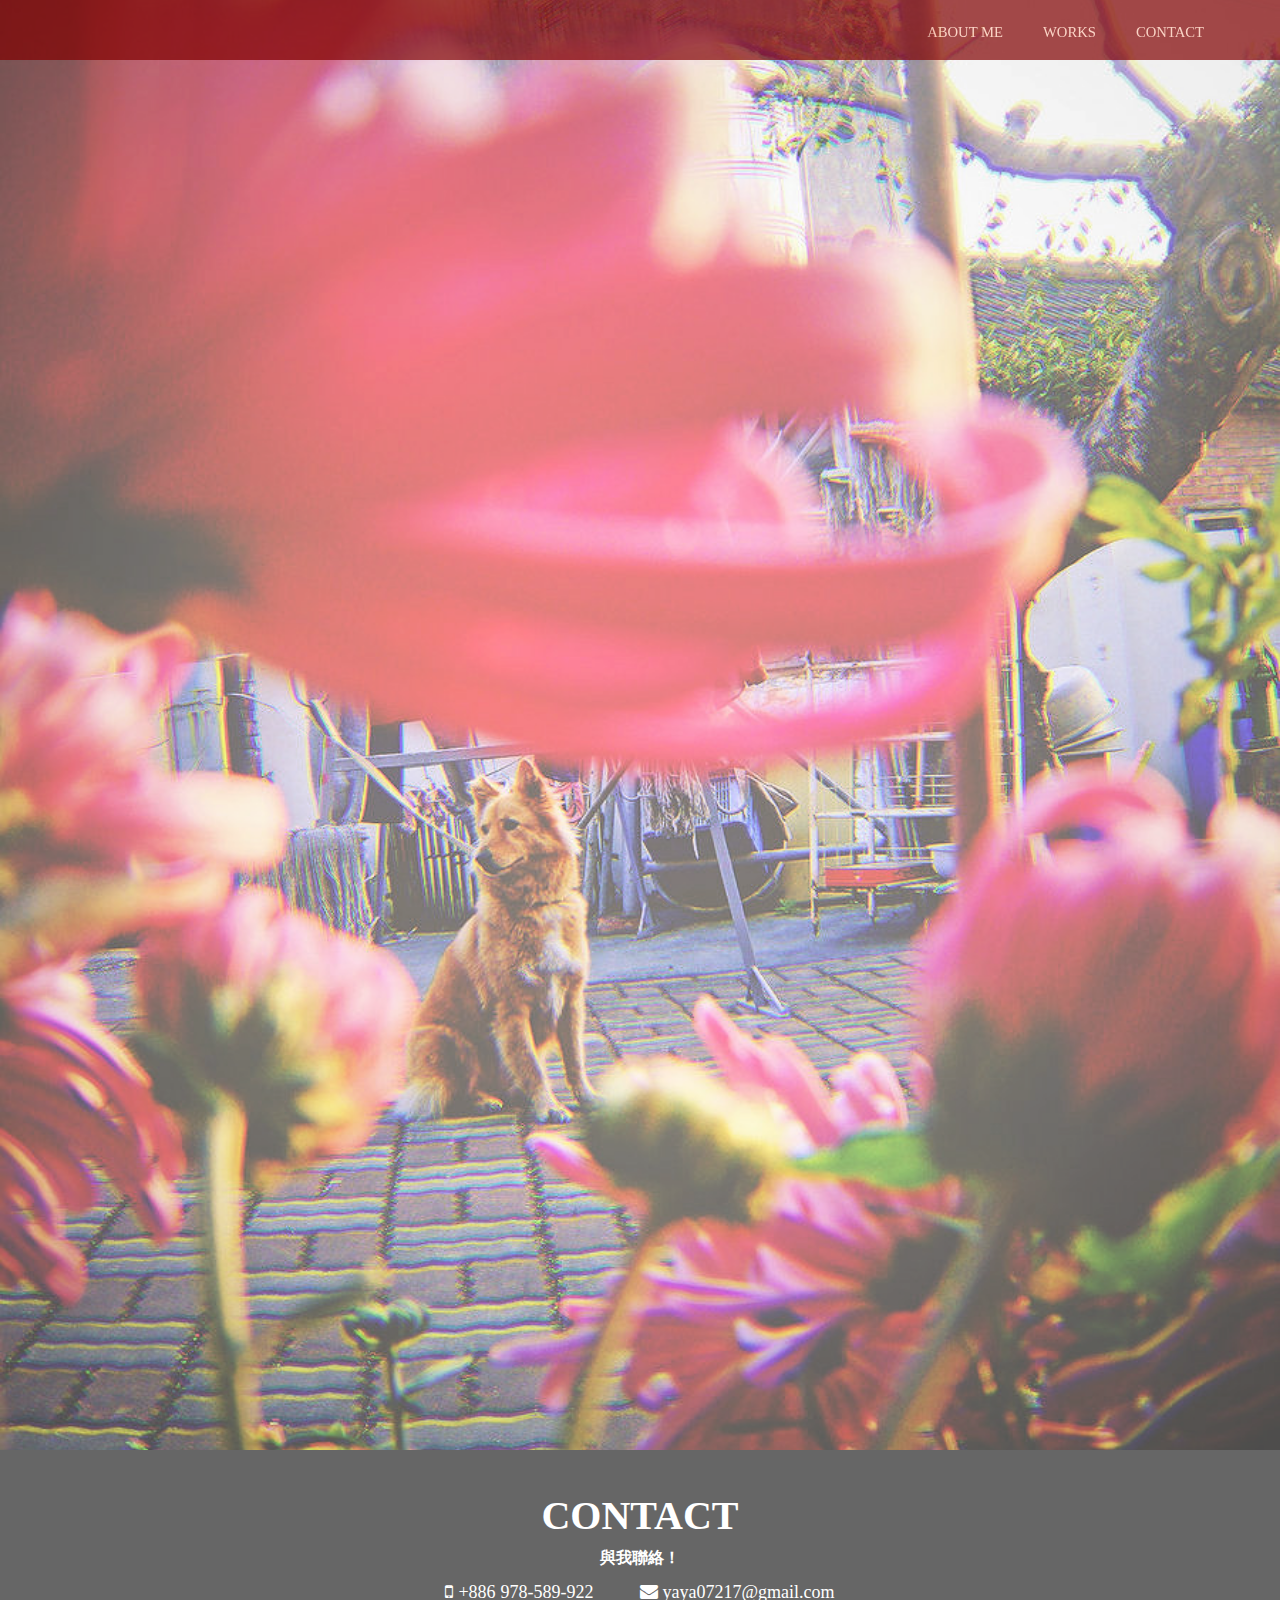
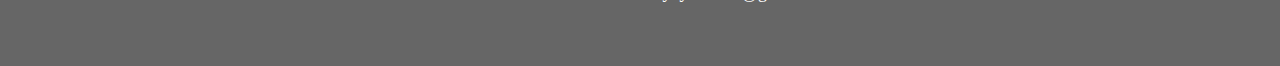
<file: index.html>
<!DOCTYPE html>
<html lang="en">
<head>
  <meta charset="UTF-8">
  <title>hello</title>
   <link rel="stylesheet" href="css/animate.css">
   <link rel="stylesheet"
  href="https://cdnjs.cloudflare.com/ajax/libs/animate.css/3.5.2/animate.min.css">

  <link rel="stylesheet" href="plugins/icon/css/font-awesome.min.css">


  <link rel="stylesheet" href="css/normalize.css">
 <link rel="stylesheet" href="css/style.css">

</head>

<body>

 <div class="wrapper">

 	<header>
	<div class="header">
		<div class="navbar">
		<div class="container">
			<!-- <a href="#footer" class="btn">ABOUT ME</a> -->
			<ul id="popup-menu" class="menu">
				        <li class="menu-item">
							<a href="about me.html" target="_blank">ABOUT ME</a>
						</li>

						<li class="menu-item">
							<a href="works -發布網站測試.html" target="_blank">WORKS</a>
							<ul>
                               <li><a href="works -發布網站測試.html">Design</a></li>
                               <li><a href="works -發布網站測試.html">Fine Art</a></li>
                            </ul>
						</li>

						<li class="menu-item">
							<!-- <a href="#footer" class="btn">ABOUT ME</a> -->
							<a href="#footer" class="">CONTACT</a>
						

						</li>
			    </ul>
			      </div>
  </div>
  </div>
  </header>



  </div>


<!--  main -->
 		<section class="main">



<!-- jumbotron -->

<div class="hero jumbotron">
 				
 					
 				</div>
 			</div>



  </div>

<!-- footer -->
<div id="footer" class="footer" >

 				<div class="container">
 					<div class=" animated infinite fadeInRight" style="animation-duration:3s;animation-iteration-count:1">
 					<div class="section-intro">
 						<h2 id="contact" class="title">CONTACT<h2>
 						<p class="description">與我聯絡！</p>
 					<div>
						<i class="fa fa-mobile " aria-hidden="true">  +886 978-589-922   </i>
 						<i class="fa fa-envelope" aria-hidden="true">           yaya07217@gmail.com</i>
 				    </div>
                    </div>
 					</div>
 				</div>
 				
 			
 				
 </div>

<!-- js -->





</body>
</html>
</file>
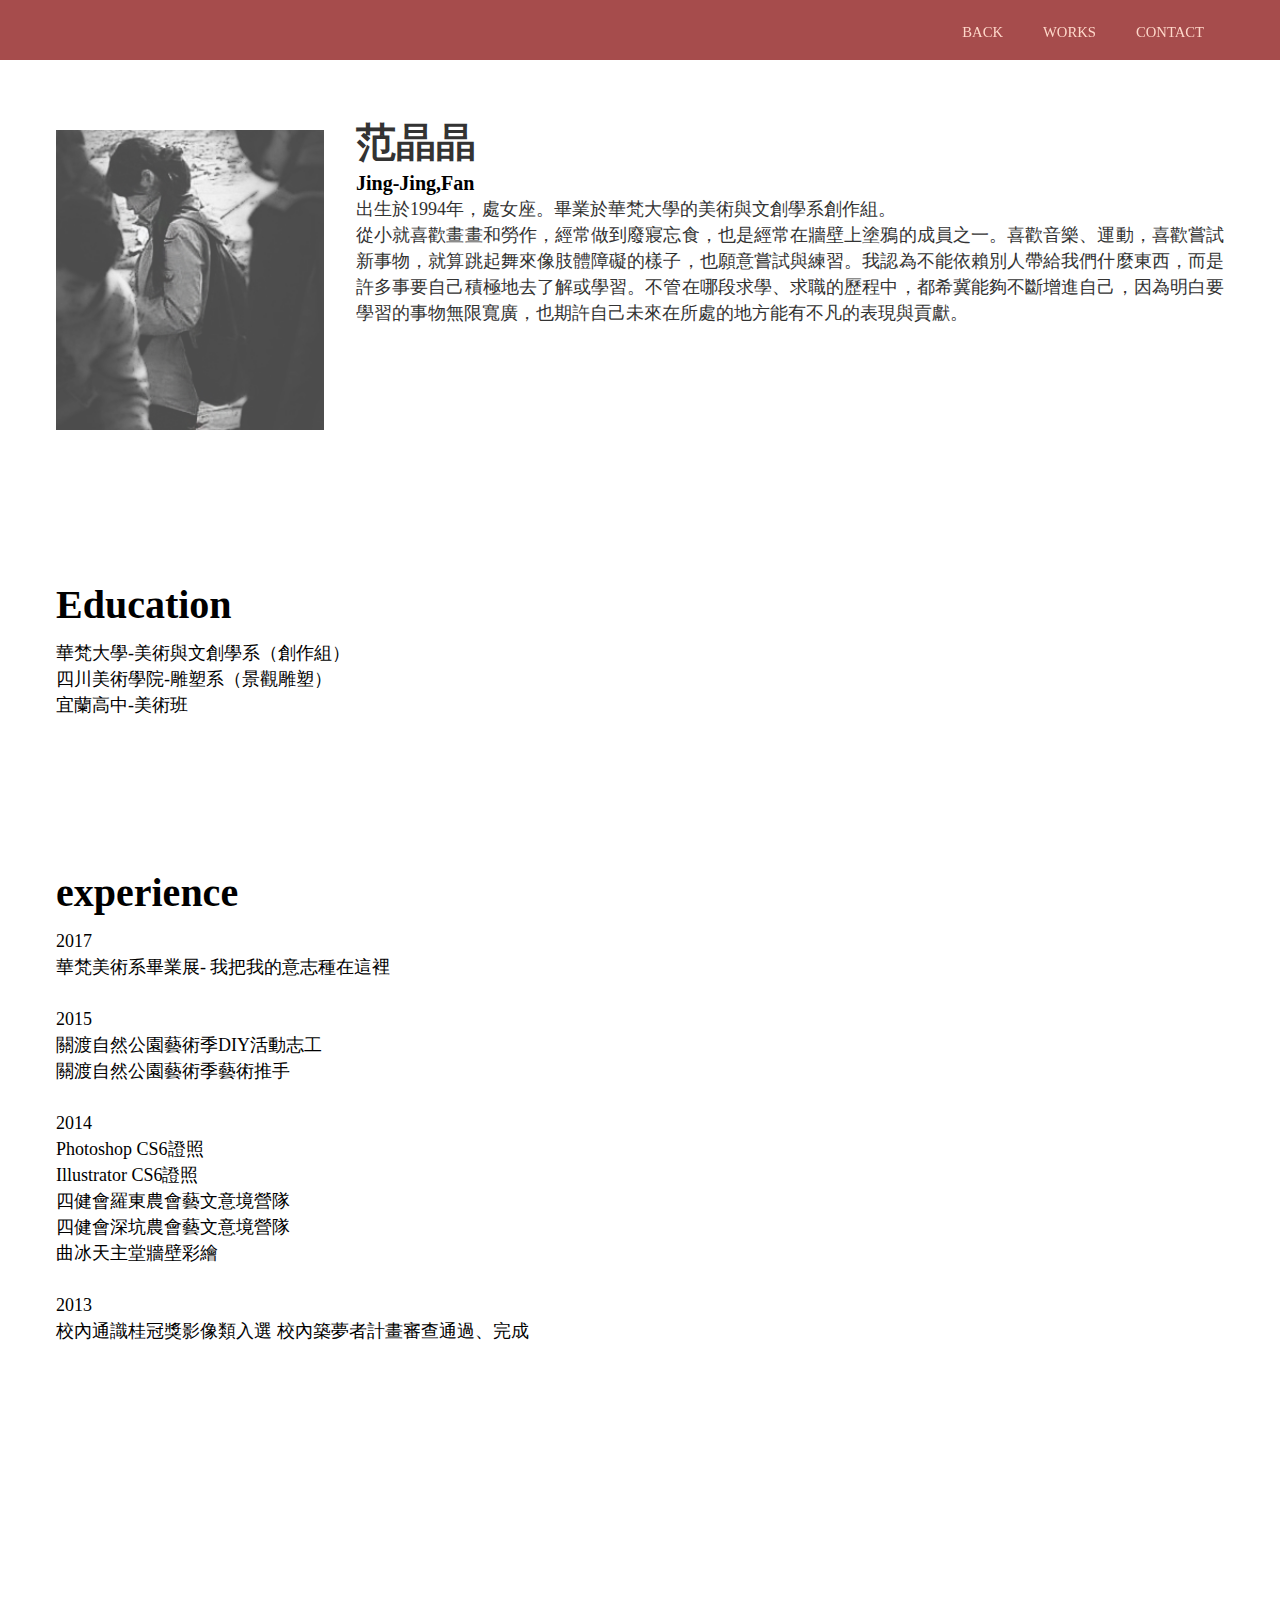
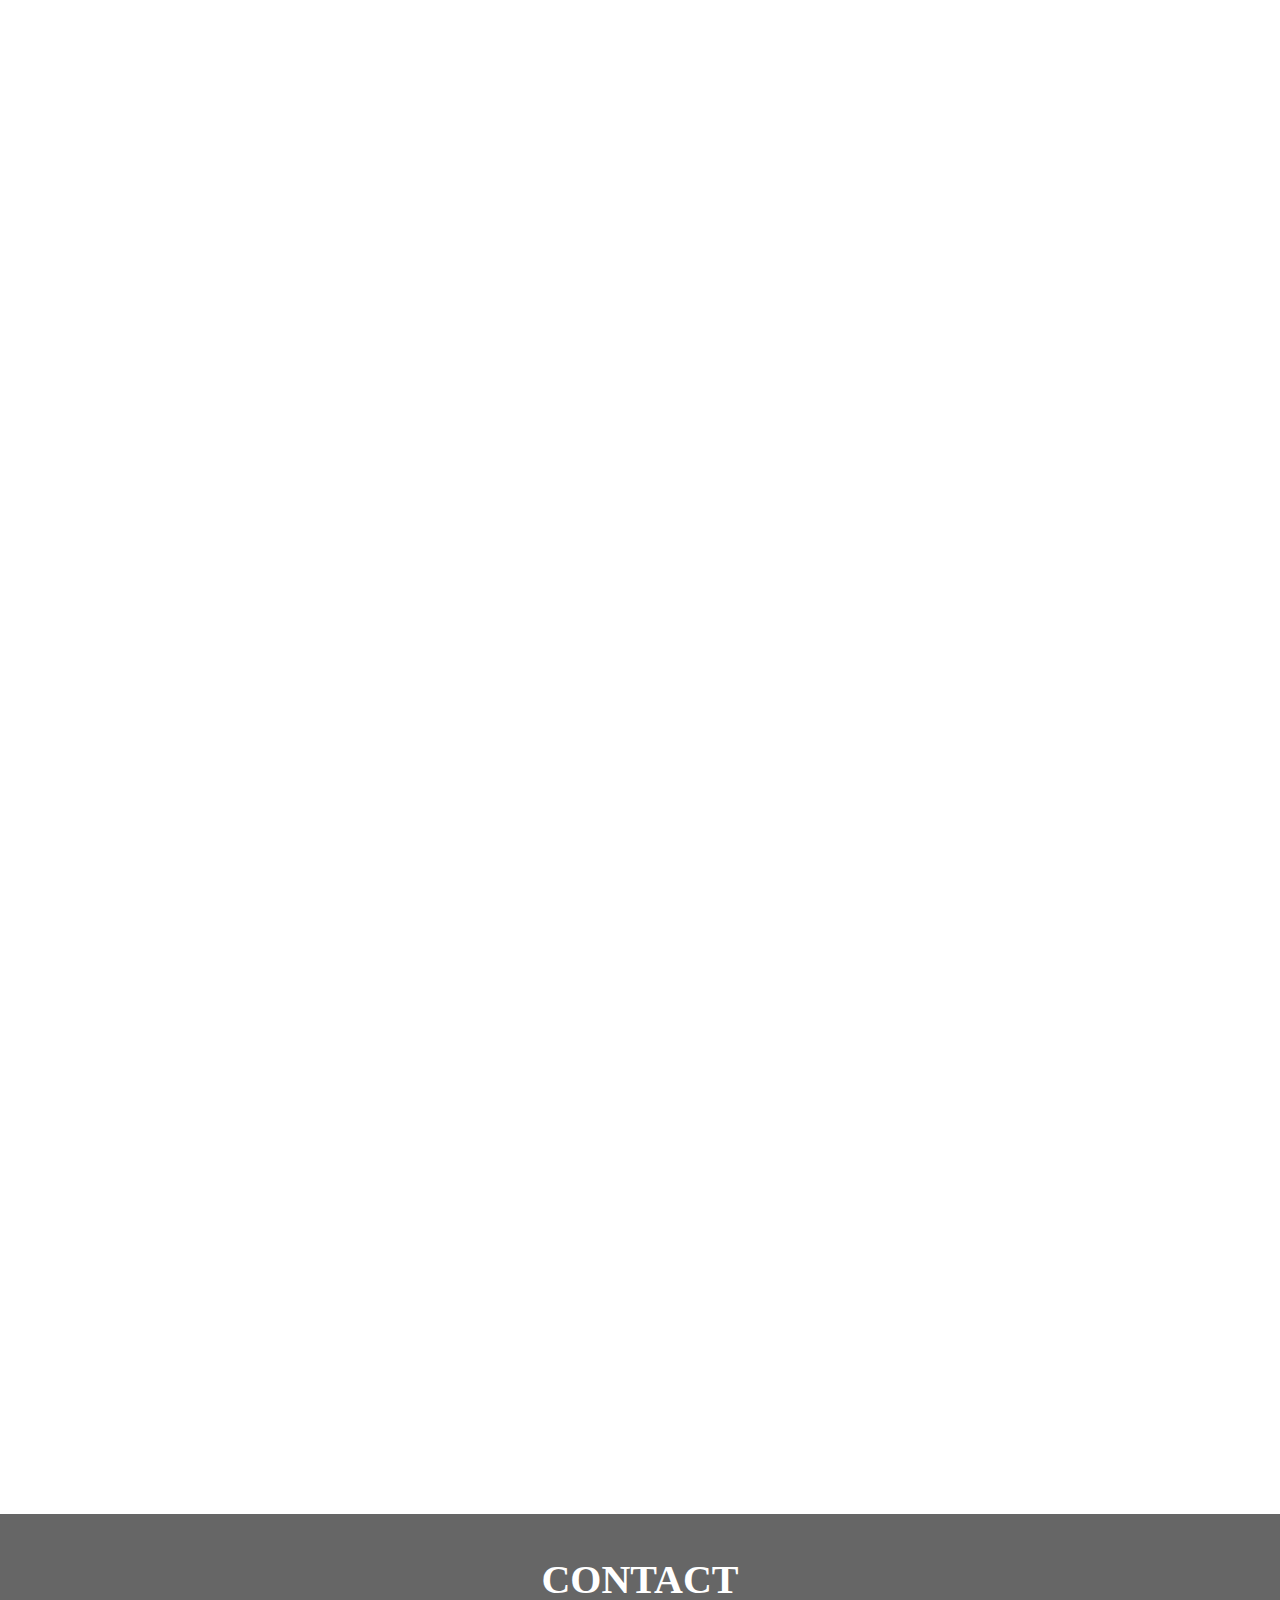
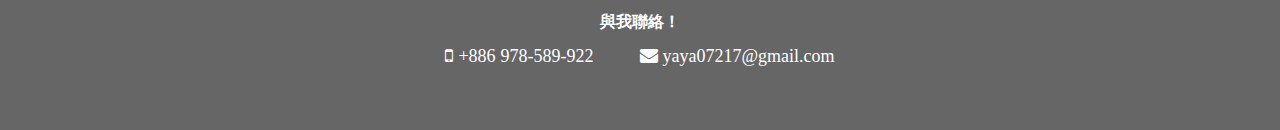
<file: about me.html>
<!DOCTYPE html>
<html lang="en">
<head>
	<meta charset="UTF-8">
	<title>about me</title>
	<link rel="stylesheet" href="css/animate.css">
   <link rel="stylesheet"
  href="https://cdnjs.cloudflare.com/ajax/libs/animate.css/3.5.2/animate.min.css">

	<link rel="stylesheet" href="plugins/icon/css/font-awesome.min.css">
	<link rel="stylesheet" href="css/normalize.css">
	<link rel="stylesheet" href="css/style.css">
</head>
<div class="wrapper">

 	<header>
	<div class="header">
		<div class="navbar">
		<div class="container">
			<!-- <a href="#footer" class="btn">ABOUT ME</a> -->
			<ul id="popup-menu" class="menu">
				        <li class="menu-item">
							<a href="index.html" target="_blank">BACK</a>
						</li><!-- <a href="about me.html" target="_blank">dddd</a> -->

						<li class="menu-item">
							<a href="works -發布網站測試.html" target="_blank">WORKS</a>
							<ul>
                               <li><a href="#">Design</a></li>
                               <li><a href="#">Fine Art</a></li>
                               </ul>
						</li>

						<li class="menu-item">
							<!-- <a href="#footer" class="btn">ABOUT ME</a> -->
							<a href="#footer" class="btn">CONTACT</a>
						

						</li>
			    </ul>
			      </div>
  </div>
  </div>
  </header>

  </div>
<!-- main -->


<div class="about-main">
<!-- diasribe -->
    
<!-- Start about -->
			<div id="about" class="hero hero-bgc-gray">
				<div class="container">
					<div class="row">
						<div class="col-lg-3 col-md-12">
							<div class="image-container">
								<div class="image" style="background-image: url(img/me.jpg)"></div>
							</div>
						</div>
						<div class="col-lg-9 col-md-12">
							<div class="about-preview">
								<h1 class="title">范晶晶</h1>
								<h2 class="subtitle">Jing-Jing,Fan</h2>
								<p class="description">出生於1994年，處女座。畢業於華梵大學的美術與文創學系創作組。<br>從小就喜歡畫畫和勞作，經常做到廢寢忘食，也是經常在牆壁上塗鴉的成員之一。喜歡音樂、運動，喜歡嘗試新事物，就算跳起舞來像肢體障礙的樣子，也願意嘗試與練習。我認為不能依賴別人帶給我們什麼東西，而是許多事要自己積極地去了解或學習。不管在哪段求學、求職的歷程中，都希冀能夠不斷增進自己，因為明白要學習的事物無限寬廣，也期許自己未來在所處的地方能有不凡的表現與貢獻。</p>	
							</div>
						</div>			
					</div>
				</div>
			</div>

<!-- education -->
<div id="about" class="hero hero-bgc-gray">
				<div class="container">
					
					<div class="row">
						<div class="col-lg-9 col-md-12">
							<div class="about-edu">
								<h1 class="title">Education</h1>
								<p class="description">華梵大學-美術與文創學系（創作組）<br>四川美術學院-雕塑系（景觀雕塑）<br>宜蘭高中-美術班<br></p>	
							</div>
							</div>
						</div>			
					</div>
				</div>
			

<!-- experience-->
<div id="about" class="hero hero-bgc-gray">
				<div class="container">
					<div class="row">
						<div class="col-lg-9 col-md-12">
							<div class="about-ex">
								<h1 class="title">experience</h1>
								<p class="description">2017<br>華梵美術系畢業展-
我把我的意志種在這裡<br><br>2015<br>關渡自然公園藝術季DIY活動志工
<br>關渡自然公園藝術季藝術推手<br><br>2014<br>Photoshop CS6證照<br>
Illustrator CS6證照<br>四健會羅東農會藝文意境營隊<br>四健會深坑農會藝文意境營隊
<br>曲冰天主堂牆壁彩繪<br><br>2013<br>校內通識桂冠獎影像類入選
校內築夢者計畫審查通過、完成
</p>	
							</div>
						</div>			
					</div>
				</div>
			
</div>
<!-- 技能 skills-->
    </div>




</div>

</div>
<!-- footer -->

<div id="footer" class="footer" >
 				<div class="container">
 					<div class=" animated infinite bounce up" style="animation-duration:2s;animation-iteration-count:1">
 					<div class="section-intro">
 						<h2 id="contact" class="title">CONTACT<h2>
 						<p class="description">與我聯絡！</p>
 					<div>
						<i class="fa fa-mobile " aria-hidden="true">  +886 978-589-922   </i>
 						<i class="fa fa-envelope" aria-hidden="true">           yaya07217@gmail.com</i>
 				    </div>

 					</div>
 					</div>
 				</div>			
 </div>



<body>
	
</body>




</html>
</file>
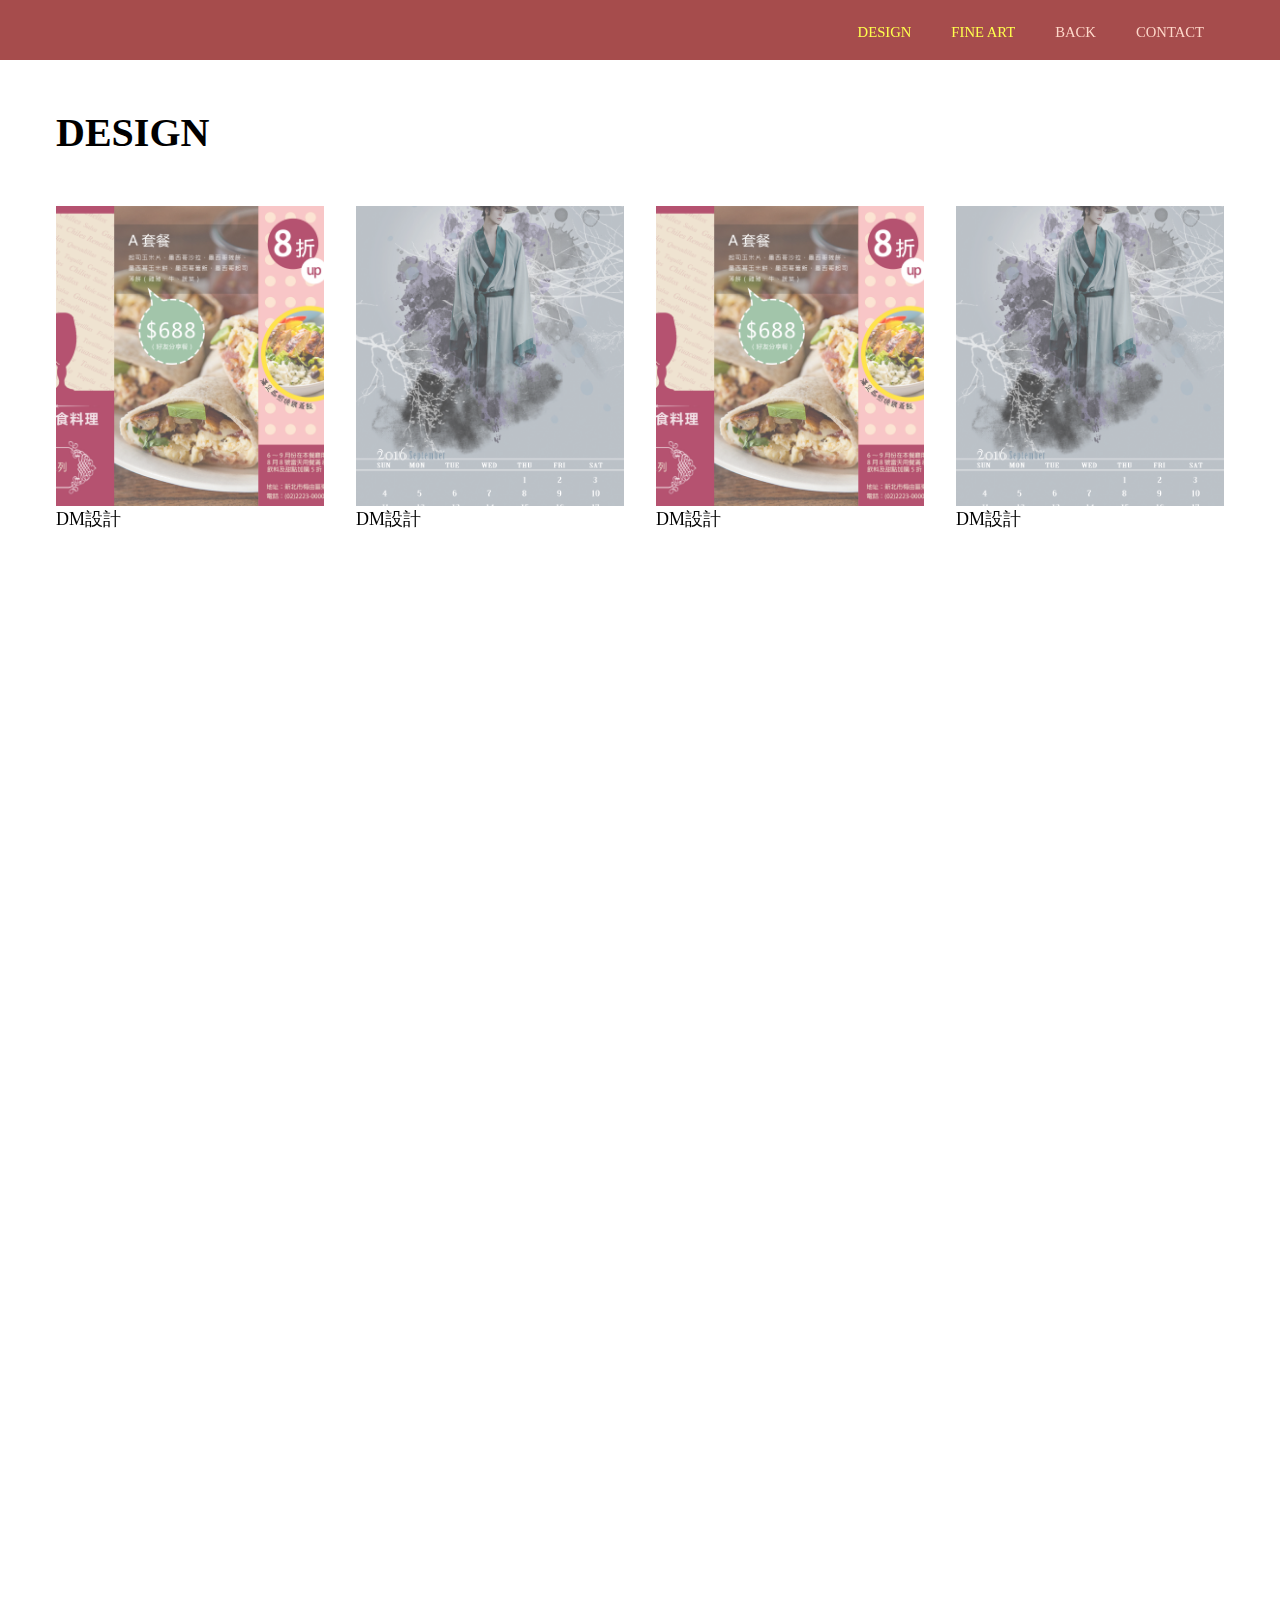
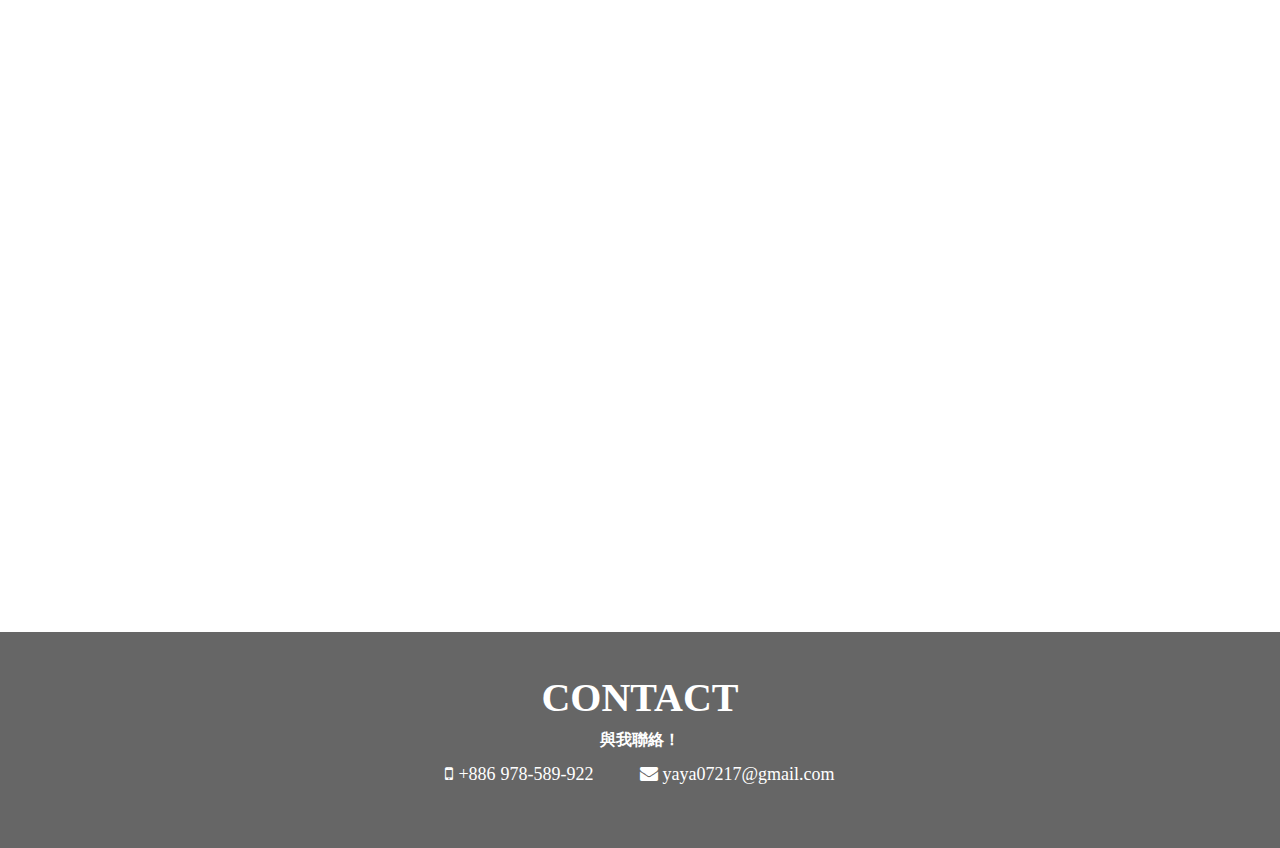
<file: works -發布網站測試.html>
<!DOCTYPE html>
<html lang="en">
<head>
	<meta charset="UTF-8">
	<meta property="og:url" content="http://www.nytimes.com/2015/02/19/arts/international/when-great-minds-dont-think-alike.html" />
	<meta property="og:type" content="article" />
	<meta property="og:title" content="When Great Minds Don’t Think Alike" />
	<meta property="og:description" content="How much does culture influence creative thinking?" />
	<meta property="og:image" content="http://static01.nyt.com/images/2015/02/19/arts/international/19iht-btnumbers19A/19iht-btnumbers19A-facebookJumbo-v2.jpg" />
	
	<title>worksss</title>
		<link rel="stylesheet" href="css/normalize.css">
	<link rel="stylesheet" href="css/animate.css">
   <link rel="stylesheet"
  href="https://cdnjs.cloudflare.com/ajax/libs/animate.css/3.5.2/animate.min.css">
	<link rel="stylesheet" href="plugins/icon/css/font-awesome.min.css">
<link rel="stylesheet" href="plugins/OwlCarousel2/assets/owl.carousel.css">
<link rel="stylesheet" href="plugins/fancybox-master/jquery.fancybox.css">
	<link rel="stylesheet" href="css/style.css">

</head>
<body>
<div class="wrapper">

 	<header>
	<div class="header">
		<div class="navbar">
		<div class="container">
			<!-- <a href="#footer" class="btn">ABOUT ME</a> -->
			<ul id="popup-menu" class="menu">
				<li class="works-item">
							<a href="">DESIGN</a>
						</li>

						<li class="works-item">
						<a href="">FINE ART</a>
						</li>

				        <li class="menu-item">
							<a href="index.html" target="_blank">BACK</a>
						</li>
						<li class="menu-item">	
							<a href="#footer" class="btn">CONTACT</a>
						</li>
			    </ul>
			      </div>
  </div>
  </div>
  </header>

 


<!-- main -->
<div class="about-main">


<!-- design tt-->
<div class="js-moveInUp">
<div id="design" class="hero hero-bgc-gray">
				<div class="container">
					
					<div class="row">
						<div class="col-lg-9 col-md-12">
							<div class="works-ds">
								<h1 class="title">DESIGN</h1>
									
							</div>
							</div>
						</div>			
					</div>
				</div>
				</div>


<!-- design -->

<!-- <div id="design" class="hero hero-bgc-gray"> -->
	<div class="container">
<div class="owl-carousel owl-theme js-moveInUp">
	
<div class="list-item">
	<a href="img/design/img-1.jpg" data-fancybox="group1" class="image-container">
		<div class="image" style="background-image: url('img/design/img-1.jpg')"></div>
	</a>
	<p class="description">DM設計</p>

</div>

<div class="list-item">
	<a href="img/design/img-3.jpg" data-fancybox="group1" class="image-container">
		<div class="image" style="background-image: url('img/design/img-3.jpg')"></div>
	</a>
<p class="description">DM設計</p>

 </div>
</div>





 				
<!-- fine art -->
		

</div>
<!-- </div> -->
 </div>

<!-- footer -->
<div id="footer" class="footer" >

 				<div class="container">
 					<div class=" animated infinite bounce up" style="animation-duration:2s;animation-iteration-count:1">
 					<div class="section-intro">
 						<h2 id="contact" class="title">CONTACT<h2>
 						<p class="description">與我聯絡！</p>
 					<div>
						<i class="fa fa-mobile " aria-hidden="true">  +886 978-589-922   </i>
 						<i class="fa fa-envelope" aria-hidden="true">           yaya07217@gmail.com</i>
 				    </div>
 				    

 					</div>
 					</div>
 				</div>				
 </div>

 <!-- script -->
 <script src="plugins/jquery/jquery-3.2.1.min.js"></script>
 <script src="plugins/scrollreveal/scrollreveal.min.js"></script>

<script src="plugins/OwlCarousel2/owl.carousel.min.js"></script>
<script src="plugins/fancybox-master/jquery.fancybox.min.js"></script>

<script>
$(document).ready(function(){

		// Scrollreveal initialize
		window.sr = ScrollReveal({
			reset: true,
			duration: 800,
			distance: '100px',
			mobile: false
		});
		sr.reveal('.js-moveInUp');
		sr.reveal('.js-moveInRight',{
			origin: 'left'
		});
		sr.reveal('.js-moveInLeft',{
			origin: 'right'
		});
		sr.reveal('.index-service .js-moveInUp',100);
		sr.reveal('.menu-list-1 .js-moveInUp',100);
		sr.reveal('.menu-list-2 .js-moveInUp',100);
		sr.reveal('.index-contact .js-moveInUp',200);

		// Owl-carousel initialize
		$(".owl-carousel").owlCarousel({
			loop: true,
			margin: 32,
			nav: true,
			responsive:{
		        0:{
		            items:2
		        },
		        769:{
		            items:4
		        }
		    }
		});

       		// fancybox option
		$("[data-fancybox]").fancybox({
			loop : true,
			buttons : [
		        // 'slideShow',
		        // 'fullScreen',
		        // 'thumbs',
		        // 'share',
		        'close'
		    ],
		    infobar : false
		});

	})
		

</script>


	
</body>




</html>
</file>
<file: css/style.css>
*{
	box-sizing: border-box;
	position: relative;

}
html,body{
	font-family: 微軟正黑體;
	font-size: 11pt ;
}
h1,h2,h3,h4,h5,h6,p{
	padding: 0;
	margin: 0;
}

ul{
	list-style: none;
	margin: 0;
	padding: 0;
}
a{
	text-decoration: none;
	color: blue;
}

ul li ul {
  position: absolute;
  width: ;
  display: none;
}
ul li ul li a {display:block !important;} 
ul li:hover {background:black;}
ul li:hover ul {display: block;


	}


/*------------------------------------*\
    Layout
\*------------------------------------*/

  	.wrapper{
			height: : 200px;
			overflow: hidden;
		}
		.header{
			position: fixed;
			width: 100%;
			z-index: 200;
		}
		.navbar{
             background-color: #000;
             height:  50px;
             transition: all 0.3s; 
		}
		.container{
	max-width: 1200px;
	/*border: 1px solid #ccc;*/
	margin: 0 auto;
	padding-left: 16px;
	padding-right: 16px;
}
.container:after{
	content: "";
	display: block;
	clear: both;
}

.navbar{
	height: 60px;
	background-color: #800000;
	opacity:0.7;
	
}
.navbar .menu{
	float: right;
}

.navbar .menu .menu-item{
	float: left;
	
}
.navbar .menu .menu-item a{
	display: inline-block;
	color: #FFC8B4;
	line-height: 24px;
	padding: 20px 20px;
	transition: all 0.3s;
}
.navbar .menu .menu-item a:hover{
	color: #00DDAA;
	line-height: 40px;

}
.navbar .menu .works-item a:active {
    color: white;
}

/*works頁面選單*/
.navbar .menu .works-item{
	float: left;
	
}
.navbar .menu .works-item a{
	display: inline-block;
	color:yellow;
	line-height: 24px;
	padding: 20px 20px;
	transition: all 0.3s;
}
.navbar .menu .works-item a:hover{
	color: #00DDAA;
	line-height: 40px;

}
.navbar .menu .works-item a:active {
    color: white;
}




/* hero */
.hero{
	padding-top: 70px;
	padding-bottom: 70px;
}
/*@media (max-width: 768px){
	.hero{
		padding: 80px 0;
	}
}*/
.hero-bgc-grey{
	background-color: #efefef;

}
.hero-bgc-white{
	background-color: #fefefe;

}

/* about-preview */
@media (max-width: 768px){
	.about-preview{
		margin-bottom: 48px;
	}
}
.about-preview .title{
	font-size: 32px;
	margin-bottom: 24px;
	margin-top: 10px;
	color: #333;
}
@media (max-width: 992px){
	.about-preview .title{
		margin-top: 0;
	}
}
.about-preview .description{
	color: #333;
	line-height: 32px;
	margin-bottom: 24px;
	text-align: justify;
}


/*about-row&col*/
.col{
	display: block;
	vertical-align: top;
	width: 60%;
	padding: 50px;
}

.row{
	margin: 0 -16px;
}
.row:after{
	content: "";
	display: block;
	clear: both;
}
.col-lg-6,.col-lg-4,.col-lg-3,.col-lg-9{
	float: left;
	/*border: 1px solid #000;*/
	padding: 0 16px;
}
.col-lg-4{
	width: 33.33333%;
}
.col-lg-3{
	width: 25%;
}
.col-lg-9{
	width: 75%;
}
@media (max-width: 768px){
	.col-md-12{
		width: 100%;
	}
	.col-md-6{
		width: 50%;
	}
}
@media (max-width: 576px){
	.col-sm-12{
		width: 100%;
	}
}


/*jumbotron*/

.jumbotron{
	background-image: url('../img/img2.jpg');
	background-position: center;
	background-size: cover;	
	padding-top: 150px;
	padding-bottom: 1300px;
	opacity:0.7;
	
}

/*about-main*/
.about-main{
	background-position: center;
	background-size: cover;
	padding-top: 60px;
	padding-bottom: 6500px;
	}
.about-main .title{
	font-size: 40px;
	line-height: 6px;
}

.about-main .subtitle{
	font-size: 20px;
	line-height: 26px;
}
.about-main .description{
	font-size: 18px;
	line-height: 26px;
}

/*discribe******/

/*Start about*/

/* image-container */
.image-container{
	width: 100%;
	height: 300px;
	display: block;
}
.image-container:before{
	content: "";
	display: block;
	width: 100%;
	padding-top: 75%;
}
.image-container .image{
	position: absolute;
	top: 0;
	left: 0;
	width: 100%;
    height:100%;
	background-size: cover;
	background-repeat: no-repeat;
	background-position: center;
	opacity:0.7;
}




/*Education*/
.about-edu .title {
	line-height: 70px;
}
.about-edu .description{
		font-size: 18px;
	line-height: 26px;
}

/*experience*/
.about-ex .title{
	line-height: 70px;
}

/*******WORKS*******/
/*design*/
.works-design{
	
}

/*service*/
/* service-item */
@media (max-width: 768px){
	.service-item{
		margin-bottom: 48px;
	}
}
.service-item .title{
	font-size: 24px;
	color: #333;
	margin-bottom: 8px;
	margin-top: 16px;

	white-space: nowrap;
	text-overflow: ellipsis;
	overflow: hidden;
}
.service-item .subtitle{
	font-size: 14px;
	color: #d5a26f;
	margin-bottom: 16px;
}
.service-item .description{
	color: #333;
	line-height: 24px;
	font-size: 16px;
	text-align: justify;
	margin-bottom: 24px;

	height: 72px;
	overflow: hidden;
}


/* menu-list */
.menu-list{
	margin-bottom: 64px;
}
.menu-list:last-child{
	margin-bottom: 0;
}
.menu-list .title-bar{
	margin-bottom: 24px;
}
.menu-list .title-bar:after{
	content: "";
	display: block;
	clear: both;
}
.menu-list .title-bar .title{
	float: left;
	font-size: 24px;
	line-height: 40px;
	color: #d5a26f;
	padding-left: 16px;
}
.menu-list .title-bar .title:before{
	content: "";
	position: absolute;
	left: 0;
	top: 50%;
	transform: translateY(-50%);
	width: 4px;
	height: 24px;
	background-color: #d5a26f;
}
.menu-list .title-bar .btn{
	float: right;
}
@media (max-width: 768px){
	.menu-list .title-bar .btn{
		display: none;
	}
}
@media (max-width: 768px){
	.menu-list .list-item{
		/*margin-bottom: 40px;*/
	}
}
.menu-list .list-item .image-container:before{
	padding-top: 100%;
}
.menu-list .list-item .title{
	margin-bottom: 8px;
	margin-top: 16px;

	white-space: nowrap;
	overflow: hidden;
	text-overflow: ellipsis;
}
.menu-list .list-item .title a{
	font-size: 18px;
	line-height: 24px;
	color: #333;
}
.menu-list .list-item .subtitle{
	font-size: 14px;
	color: #d5a26f;
}


/* owl-carousel */
.owl-theme .owl-dots{
	text-align: center;
	margin-top: 24px;
}
@media (max-width: 768px){
	.owl-theme .owl-dots{
		margin-bottom: 24px;
	}
}
.owl-theme .owl-dots .owl-dot{
	width: 15px;
	height: 15px;
	border-radius: 50%;
	background-color: #ccc;
	outline: none;
	margin: 0 4px;
}
.owl-theme .owl-dots .owl-dot.active{
	background-color: #d5a26f;
}
.owl-theme .owl-nav{
	position: absolute;
	top: calc((100% - 106px) / 2 - 20px);
	width: 100%;
}
.owl-theme .owl-nav button.owl-prev,
.owl-theme .owl-nav button.owl-next{
	width: 40px;
	height: 40px;
	border-radius: 50%;
	background-color: #d5a26f;
	outline: none;
	font-size: 24px;
	color: #fff;
	box-shadow: 0 3px 5px rgba(0,0,0,0.5);
	position: absolute;
	opacity: 0.5;
	transition: all 0.3s;
}
.owl-theme:hover .owl-nav button.owl-prev,
.owl-theme:hover .owl-nav button.owl-next{
	opacity: 1;
}
.owl-theme .owl-nav button.owl-prev{
	left: -20px;
}
@media (max-width: 768px){
	.owl-theme .owl-nav button.owl-prev{
		left: -16px;
		opacity: 1;
	}
}
.owl-theme .owl-nav button.owl-next{
	right: -20px;
}
@media (max-width: 768px){
	.owl-theme .owl-nav button.owl-next{
		right: -16px;
		opacity: 1;
	}
}
/* fancybox */
.fancybox-navigation button{
	position: fixed;
}





/*******contect與我聯絡*******/
/* 底部footer  */

.footer{
		padding-top: 50px;
	padding-bottom: 20px;
	background-color: #666666;

}

.section-intro{
	text-align: center;
	margin-bottom: 40px;
}
.section-intro .title{
	font-size: 40px;
	color:white;
	margin-bottom: 10px;
}
.section-intro .description{
	font-size: 16px;
	line-height: 32px;
	color:white;
}

.section-intro {
	font-size: 16px;
	line-height: 32px;
	color:white;
}


.fa-mobile{
	font-size: 18px;
	margin-right: 20px;
}
.fa-envelope{
	font-size: 18px;
	margin-left: 20px;
}
</file>
